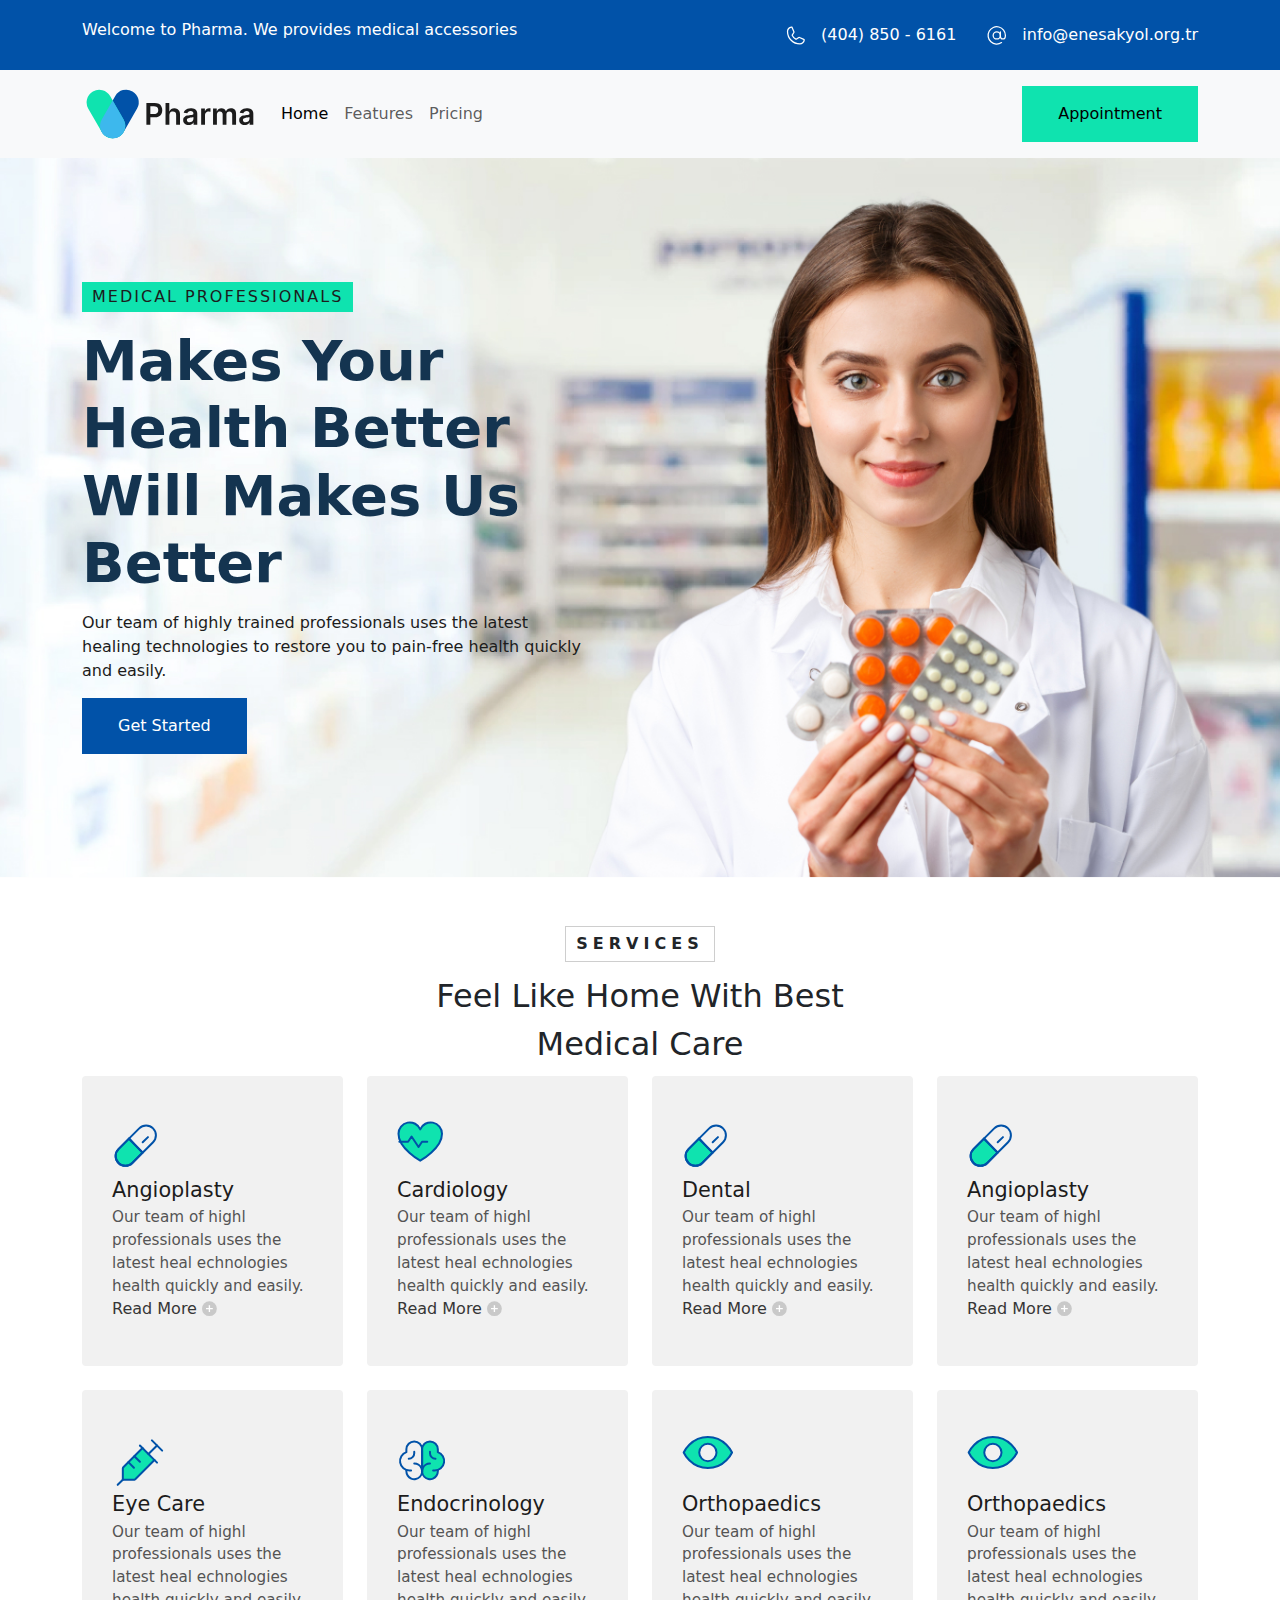
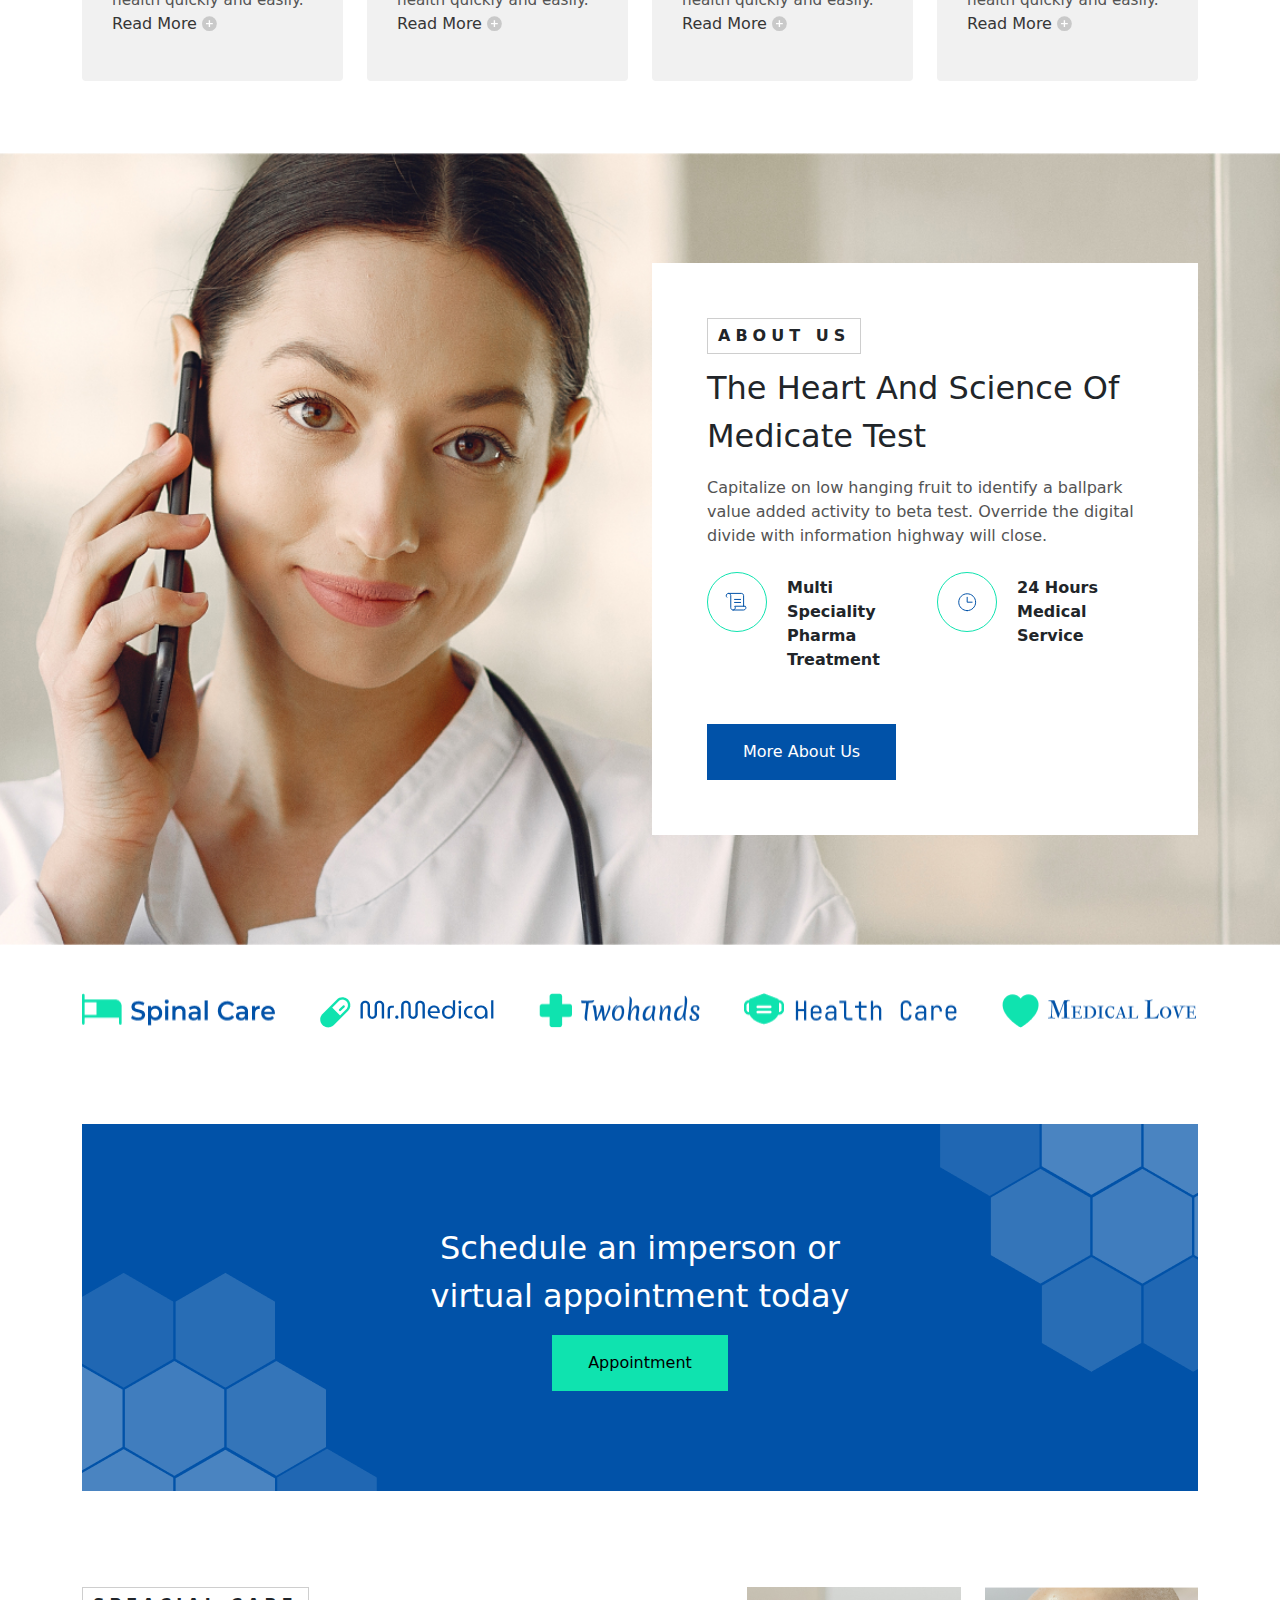
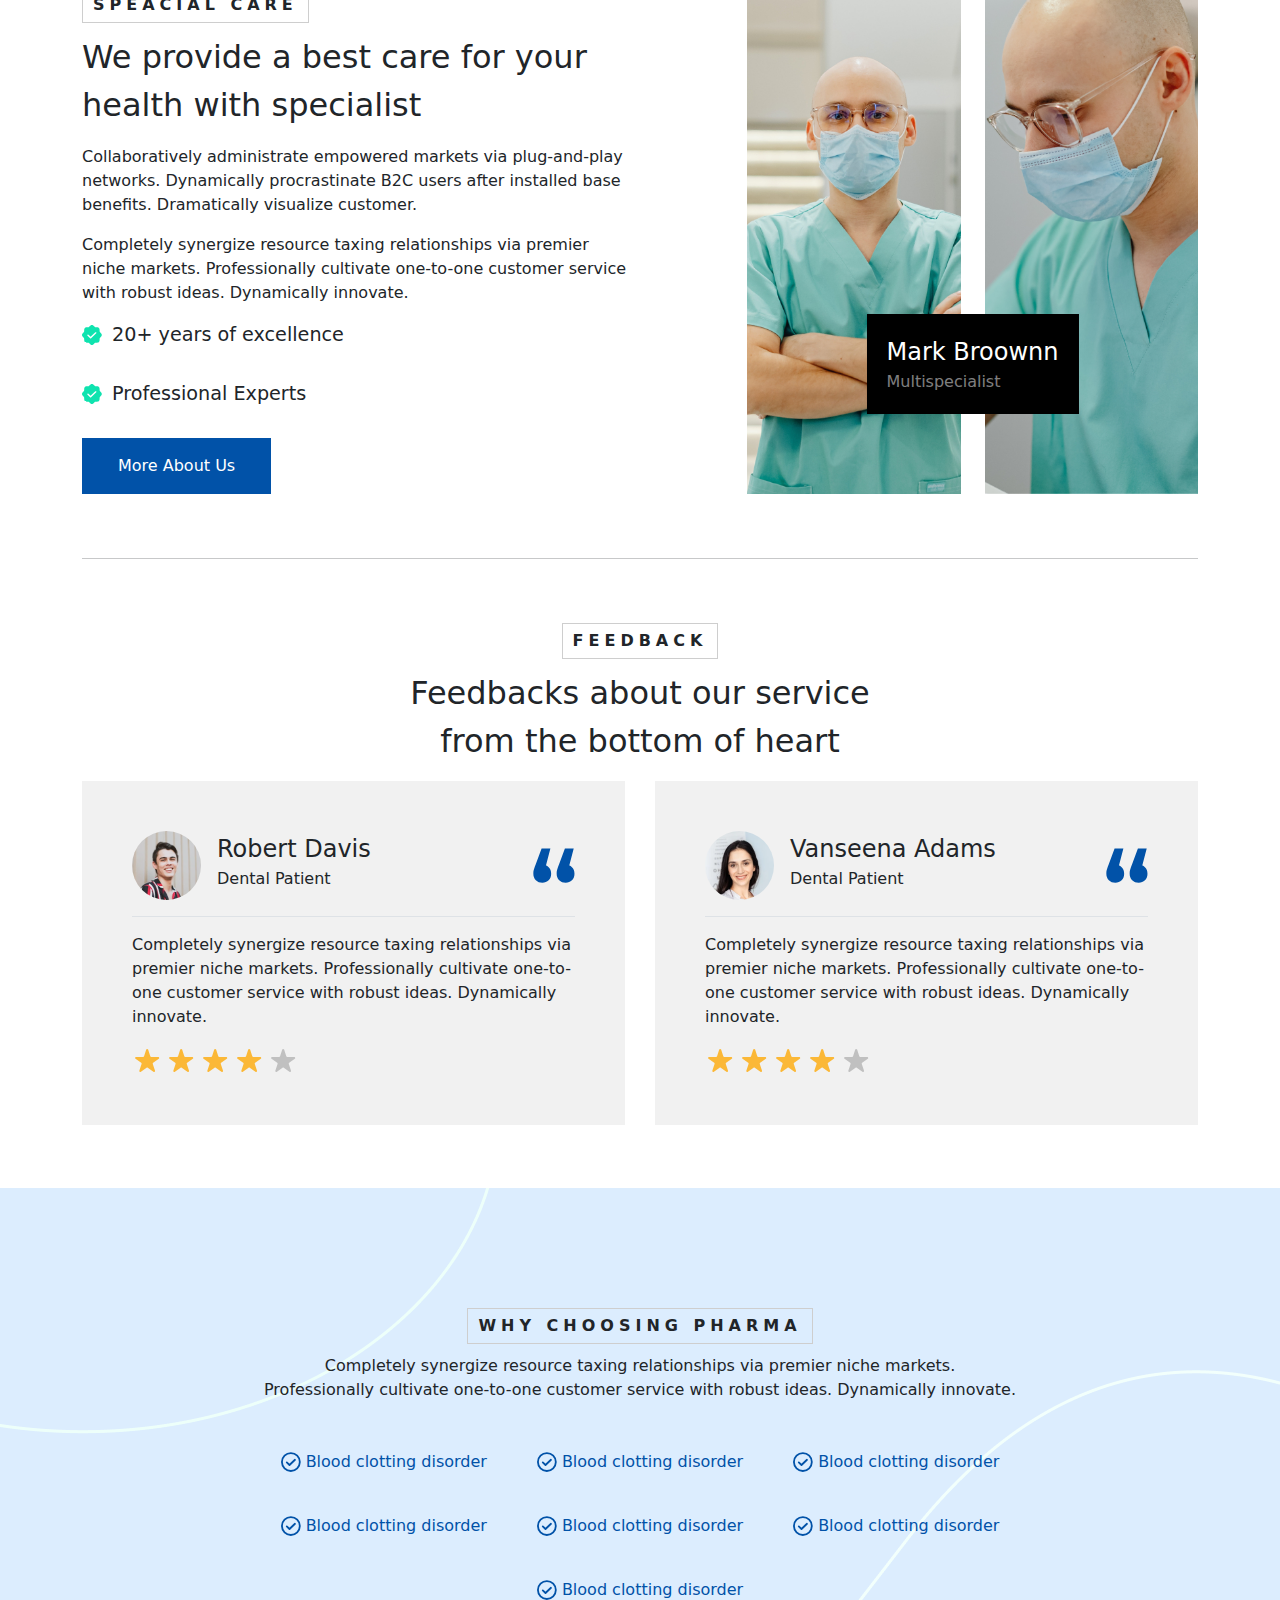
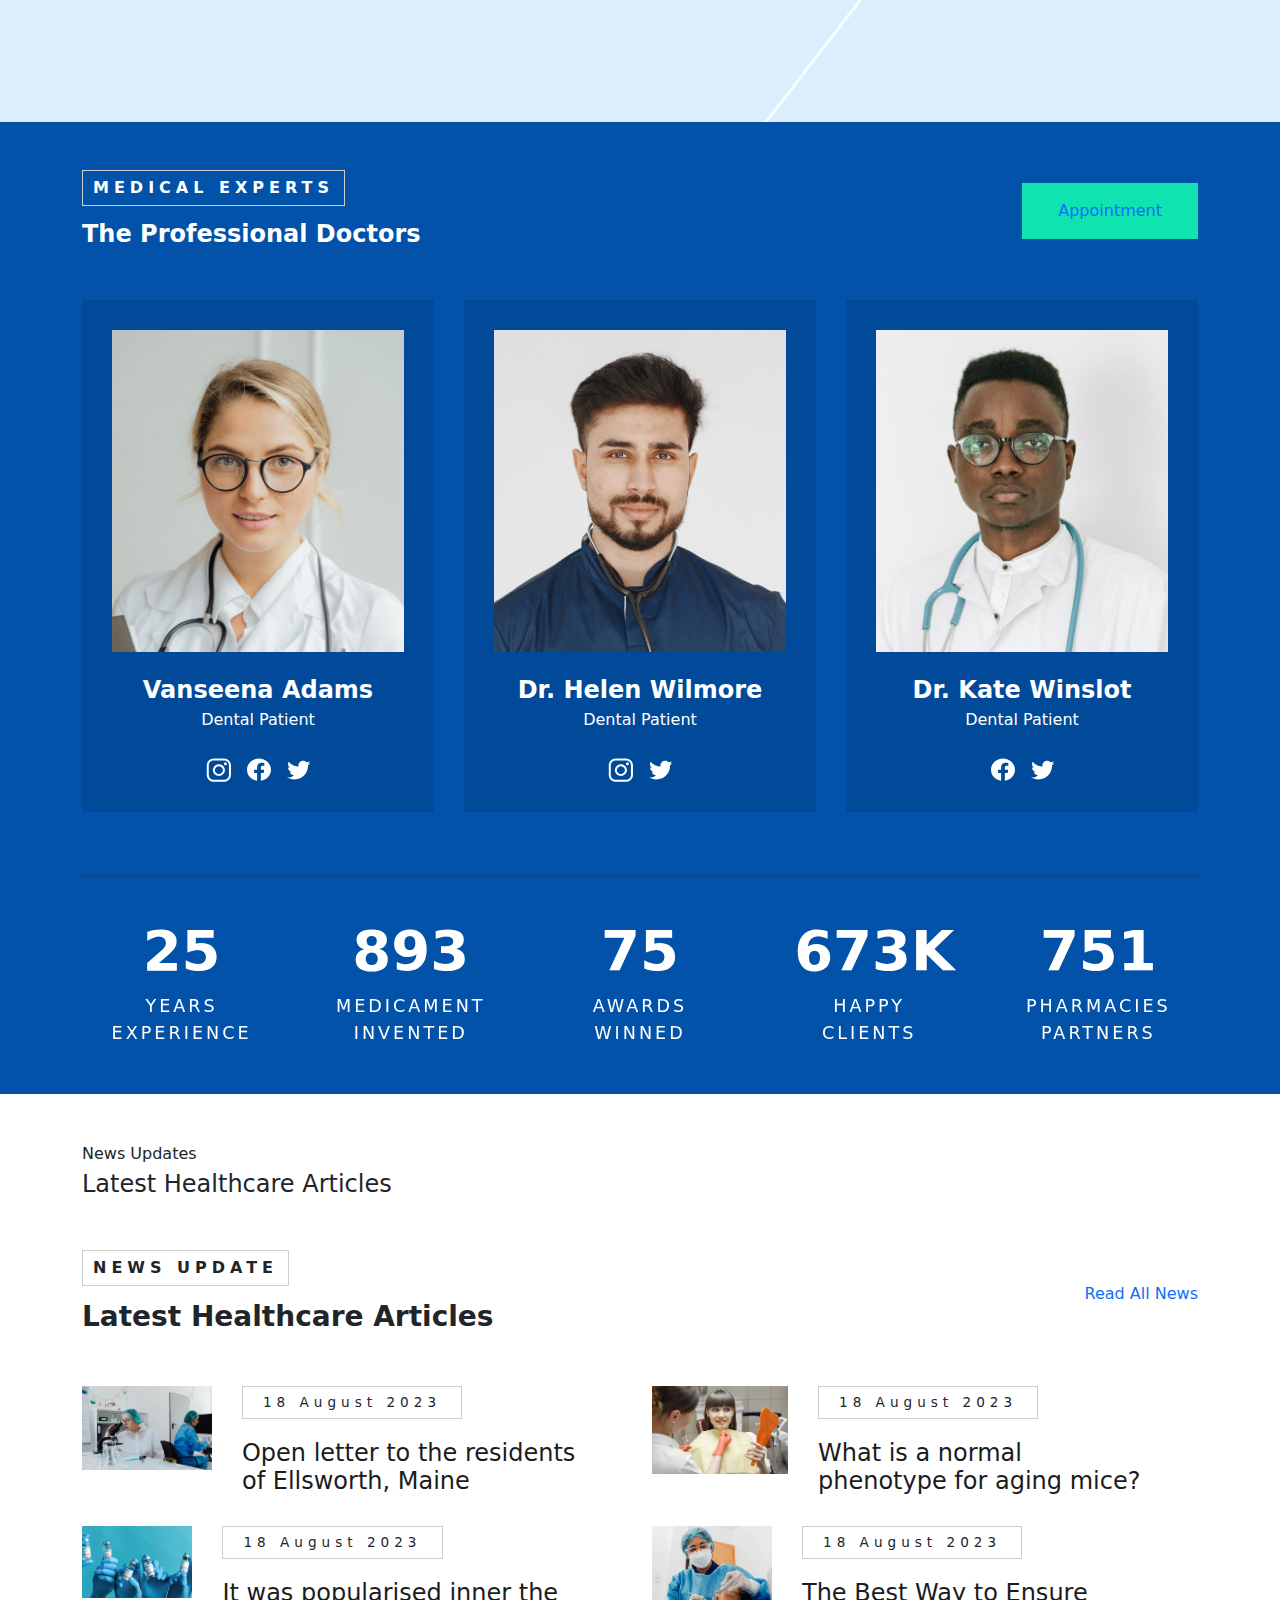
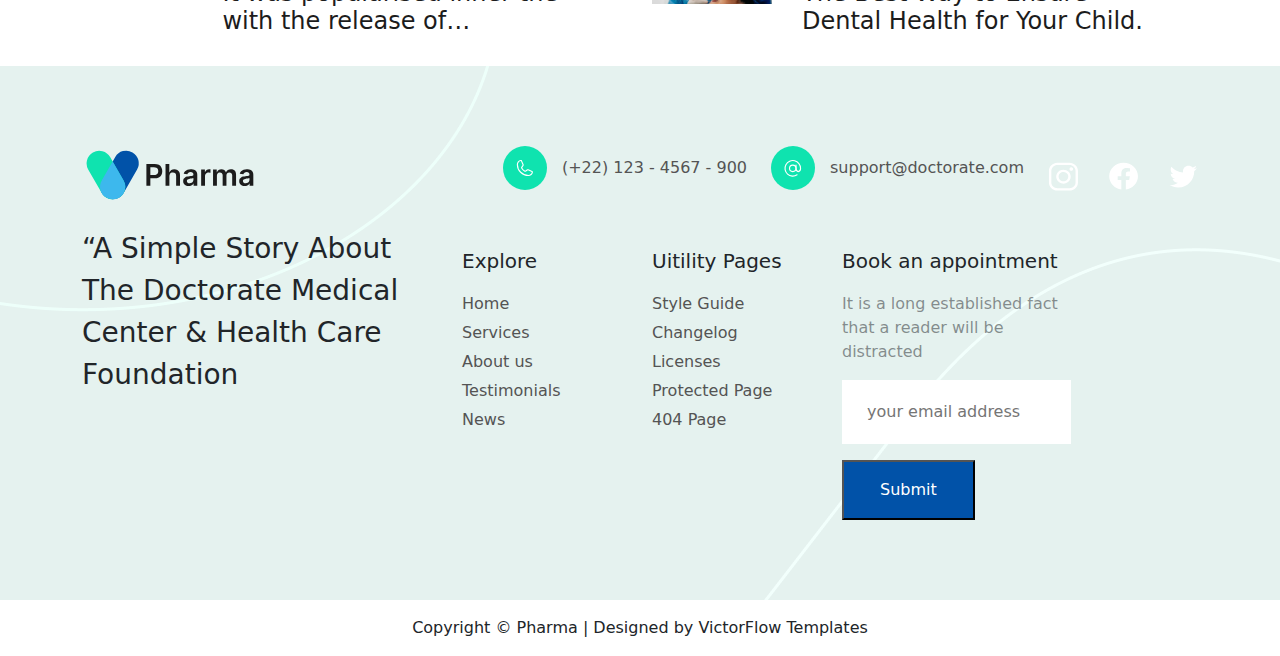
<file: index.html>
<!DOCTYPE html>
<html lang="en">

<head>
    <meta charset="UTF-8">
    <meta name="viewport" content="width=device-width, initial-scale=1.0"> <!--Bunların amacı gireceğimiz device'a göre bize ekranı gösteriyor-->
    <title>Document</title>
    <link href="https://cdn.jsdelivr.net/npm/bootstrap@5.3.3/dist/css/bootstrap.min.css" rel="stylesheet" integrity="sha384-QWTKZyjpPEjISv5WaRU9OFeRpok6YctnYmDr5pNlyT2bRjXh0JMhjY6hW+ALEwIH" crossorigin="anonymous">
    <link rel="stylesheet" href="https://cdn.jsdelivr.net/npm/swiper@11/swiper-bundle.min.css" />

    <script src="https://cdn.jsdelivr.net/npm/swiper@11/swiper-bundle.min.js"></script>
    <link rel="stylesheet" href="assets/css/style.css">
</head>

<body>
    <header>
        <div class="top-bar">
            <div class="container">
                <div class="row">
                    <div class="col-6">
                        <span>Welcome to Pharma. We provides medical accessories</span>
                    </div>
                    <div class="col-6">
                        <div class="d-flex justify-content-end">
                            <a href="tel:+4048507080" class="d-flex gap-2 align-items-center me-4">
                                <i class="icon icon-phone"></i>
                                <span>(404) 850 - 6161</span>
                            </a>
                            <a href="mailto:info@hasanunal.org" class="d-flex gap-2 align-items-center">
                                <i class="icon icon-mail"></i>
                                <span>info@enesakyol.org.tr</span>
                            </a>
                        </div>
                    </div>
                </div>
            </div>
        </div>

        <nav class="navbar navbar-expand-lg bg-body-tertiary">
            <div class="container">
                <a class="navbar-brand" href="#">
                    <img src="assets/img/logo.svg" alt="logo">
                </a>
                <button class="navbar-toggler" type="button" data-bs-toggle="collapse" data-bs-target="#navbarText" aria-controls="navbarText" aria-expanded="false" aria-label="Toggle navigation">
                    <span class="navbar-toggler-icon"></span>
                </button>
                <div class="collapse navbar-collapse" id="navbarText">
                    <ul class="navbar-nav me-auto mb-2 mb-lg-0">
                        <li class="nav-item">
                            <a class="nav-link active" aria-current="page" href="#">Home</a>
                        </li>
                        <li class="nav-item">
                            <a class="nav-link" href="#">Features</a>
                        </li>
                        <li class="nav-item">
                            <a class="nav-link" href="#">Pricing</a>
                        </li>
                    </ul>
                    <span class="navbar-text">
                        <a href="#" class="btn-main-green">Appointment</a>
                    </span>
                </div>
            </div>
        </nav>
    </header>

    <section class="slider-main-wrapper">
        <div class="swiper slider--main">
            <div class="swiper-wrapper">
                <div class="swiper-slide">
                    <div class="slider-main">
                        <div class="container position-relative">
                            <div class="slider-main-content">
                                <div class="slider-main-content-top-info">
                                    MEDICAL PROFESSIONALS
                                </div>
                                <div class="slider-main-content-title">
                                    Makes Your Health Better Will Makes Us Better
                                </div>
                                <div class="slider-main-content-desc">
                                    Our team of highly trained professionals uses the latest healing technologies to restore you to pain-free health quickly and easily.
                                </div>
                                <a href="#" class="btn-main-blue">Get Started</a>
                            </div>
                        </div>
                        <img src="assets/img/slider/slider-1.jpg" class="slider-main-img" alt="slider 1">
                    </div>
                </div>
                <div class="swiper-slide">
                    <div class="slider-main">
                        <div class="container position-relative">
                            <div class="slider-main-content">
                                <div class="slider-main-content-top-info">
                                    MEDICAL PROFESSIONALS
                                </div>
                                <div class="slider-main-content-title">
                                    Makes Your Health Better Will Makes Us Better
                                </div>
                                <div class="slider-main-content-desc">
                                    Our team of highly trained professionals uses the latest healing technologies to restore you to pain-free health quickly and easily.
                                </div>
                                <a href="#" class="btn-main-blue">Get Started</a>
                            </div>
                        </div>
                        <img src="assets/img/slider/slider-1.jpg" class="slider-main-img" alt="slider 1">
                    </div>
                </div>
            </div>
        </div>
        <script>
            const sliderMain = new Swiper(".slider--main", {
                slidesPerView: 1,
                spaceBetween: 0,
            });
        </script>
    </section>

    <section class="services">
        <div class="container">
            <div class="text-center mt-5 mb-2">
                <span class="section-service-title">Services</span>
                <div class="fs-2 fw-medium">Feel Like Home With Best<br>Medical Care</div>
            </div>
            <div class="row mb-5">
                <div class="col-3 mb-4">
                    <div class="service-card">
                        <div class="service-card-showcase">
                            <img src="assets/img/service/service-1.jpg" class="d-block w-100" alt="">
                        </div>
                        <div class="service-card-content">
                            <div class="service-card-img">
                                <img src="assets/img/service/icon/service-1.svg" alt="service">
                            </div>
                            <div class="service-card-title">
                                Angioplasty
                            </div>
                            <div class="service-card-desc">
                                Our team of highl professionals uses the latest heal echnologies health quickly and easily.
                            </div>
                            <a href="#" class="service-card-link">
                                Read More
                            </a>
                        </div>
                    </div>
                </div>
                <div class="col-3 mb-4">
                    <div class="service-card">
                        <div class="service-card-showcase">
                            <img src="assets/img/service/service-1.jpg" class="d-block w-100" alt="">
                        </div>
                        <div class="service-card-content">
                            <div class="service-card-img">
                                <img src="assets/img/service/icon/service-2.svg" alt="service">
                            </div>
                            <div class="service-card-title">
                                Cardiology
                            </div>
                            <div class="service-card-desc">
                                Our team of highl professionals uses the latest heal echnologies health quickly and easily.
                            </div>
                            <a href="#" class="service-card-link">
                                Read More
                            </a>
                        </div>
                    </div>
                </div>
                <div class="col-3 mb-4">
                    <div class="service-card">
                        <div class="service-card-showcase">
                            <img src="assets/img/service/service-1.jpg" class="d-block w-100" alt="">
                        </div>
                        <div class="service-card-content">
                            <div class="service-card-img">
                                <img src="assets/img/service/icon/service-1.svg" alt="service">
                            </div>
                            <div class="service-card-title">
                                Dental
                            </div>
                            <div class="service-card-desc">
                                Our team of highl professionals uses the latest heal echnologies health quickly and easily.
                            </div>
                            <a href="#" class="service-card-link">
                                Read More
                            </a>
                        </div>
                    </div>
                </div>
                <div class="col-3 mb-4">
                    <div class="service-card">
                        <div class="service-card-showcase">
                            <img src="assets/img/service/service-1.jpg" class="d-block w-100" alt="">
                        </div>
                        <div class="service-card-content">
                            <div class="service-card-img">
                                <img src="assets/img/service/icon/service-1.svg" alt="service">
                            </div>
                            <div class="service-card-title">
                                Angioplasty
                            </div>
                            <div class="service-card-desc">
                                Our team of highl professionals uses the latest heal echnologies health quickly and easily.
                            </div>
                            <a href="#" class="service-card-link">
                                Read More
                            </a>
                        </div>
                    </div>
                </div>
                <div class="col-3 mb-4">
                    <div class="service-card">
                        <div class="service-card-showcase">
                            <img src="assets/img/service/service-1.jpg" class="d-block w-100" alt="">
                        </div>
                        <div class="service-card-content">
                            <div class="service-card-img">
                                <img src="assets/img/service/icon/service-4.svg" alt="service">
                            </div>
                            <div class="service-card-title">
                                Eye Care
                            </div>
                            <div class="service-card-desc">
                                Our team of highl professionals uses the latest heal echnologies health quickly and easily.
                            </div>
                            <a href="#" class="service-card-link">
                                Read More
                            </a>
                        </div>
                    </div>
                </div>
                <div class="col-3 mb-4">
                    <div class="service-card">
                        <div class="service-card-showcase">
                            <img src="assets/img/service/service-1.jpg" class="d-block w-100" alt="">
                        </div>
                        <div class="service-card-content">
                            <div class="service-card-img">
                                <img src="assets/img/service/icon/service-5.svg" alt="service">
                            </div>
                            <div class="service-card-title">
                                Endocrinology
                            </div>
                            <div class="service-card-desc">
                                Our team of highl professionals uses the latest heal echnologies health quickly and easily.
                            </div>
                            <a href="#" class="service-card-link">
                                Read More
                            </a>
                        </div>
                    </div>
                </div>
                <div class="col-3 mb-4">
                    <div class="service-card">
                        <div class="service-card-showcase">
                            <img src="assets/img/service/service-1.jpg" class="d-block w-100" alt="">
                        </div>
                        <div class="service-card-content">
                            <div class="service-card-img">
                                <img src="assets/img/service/icon/service-6.svg" alt="service">
                            </div>
                            <div class="service-card-title">
                                Orthopaedics
                            </div>
                            <div class="service-card-desc">
                                Our team of highl professionals uses the latest heal echnologies health quickly and easily.
                            </div>
                            <a href="#" class="service-card-link">
                                Read More
                            </a>
                        </div>
                    </div>
                </div>
                <div class="col-3 mb-4">
                    <div class="service-card">
                        <div class="service-card-showcase">
                            <img src="assets/img/service/service-1.jpg" class="d-block w-100" alt="">
                        </div>
                        <div class="service-card-content">
                            <div class="service-card-img">
                                <img src="assets/img/service/icon/service-6.svg" alt="service">
                            </div>
                            <div class="service-card-title">
                                Orthopaedics
                            </div>
                            <div class="service-card-desc">
                                Our team of highl professionals uses the latest heal echnologies health quickly and easily.
                            </div>
                            <a href="#" class="service-card-link">
                                Read More
                            </a>
                        </div>
                    </div>
                </div>
            </div>
        </div>
    </section>

    <section class="call-center mb-5">
        <div class="container">
            <div class="row">
                <div class="col-6 ms-auto">
                    <div class="call-center-card">
                        <span class="section-service-title">About Us</span>
                        <div class="fs-2 fw-normal mb-3">The Heart And Science Of<br />Medicate Test</div>
                        <p class="m-0" style="color: #545454;">
                            Capitalize on low hanging fruit to identify a ballpark value
                            added activity to beta test. Override the digital divide with information highway will close.
                        </p>
                        <div class="row mt-4 mb-5">
                            <div class="col-6">
                                <div class="d-flex gap-3">
                                    <div class="call-center-card-icon">
                                        <i class="card-icon-1"></i>
                                    </div>
                                    <span class="fw-semibold fs-6 p-1">Multi Speciality Pharma Treatment</span>
                                </div>
                            </div>
                            <div class="col-6">
                                <div class="d-flex gap-3">
                                    <div class="call-center-card-icon">
                                        <i class="card-icon-2"></i>
                                    </div>
                                    <span class="fw-semibold fs-6 p-1">24 Hours Medical Service</span>
                                </div>
                            </div>
                        </div>
                        <a href="#" class="btn-main-blue">More About Us</a>
                    </div>
                </div>
            </div>
        </div>
    </section>

    <section class="brand mb-5">
        <div class="container">
            <div class="d-flex gap-4 justify-content-between">
                <img src="assets/img/brand/1.png" alt="brand">
                <img src="assets/img/brand/2.png" alt="brand">
                <img src="assets/img/brand/3.png" alt="brand">
                <img src="assets/img/brand/4.png" alt="brand">
                <img src="assets/img/brand/5.png" alt="brand">
            </div>
        </div>
    </section>

    <section>
        <div class="container py-5">
            <div class="meeting-wrapper">
                <div class="fs-2 fw-medium meeting-wrapper-content">
                    Schedule an imperson or virtual appointment today
                </div>
                <a href="#" class="btn-main-green text-black">Appointment</a>
            </div>

        </div>
    </section>

    <section>
        <div class="container py-5">
            <div class="row">
                <div class="col-6">
                    <div class="special-care-wrapper">
                        <span class="section-service-title">SPEACIAL CARE</span>
                        <div class="fs-2 fw-medium mb-3">We provide a best care for your health with specialist</div>
                        <p>
                            Collaboratively administrate empowered markets via plug-and-play networks. Dynamically procrastinate B2C users after installed base benefits. Dramatically visualize customer.
                        </p>
                        <p class="mb-3">
                            Completely synergize resource taxing relationships via premier niche markets. Professionally cultivate one-to-one customer service with robust ideas. Dynamically innovate.
                        </p>
                        <ul class="special-care-list">
                            <li>
                                <span>20+ years of excellence</span>
                            </li>
                            <li>
                                <span>Professional Experts</span>
                            </li>
                        </ul>
                        <a href="#" class="btn-main-blue">More About Us</a>
                    </div>
                </div>
                <div class="col-5 ms-auto">
                    <div class="special-care-images">
                        <div class="special-care-images-content">
                            <span class="d-block fs-4 text-white">Mark Broownn</span>
                            <span class="d-block fs-6 text-white-50">Multispecialist</span>
                        </div>
                        <div class="row">
                            <div class="col-6">
                                <img src="assets/img/special-care/special-care-1.jpg" class="w-100 h-100 object-fit-cover" alt="special care">
                            </div>
                            <div class="col-6">
                                <img src="assets/img/special-care/special-care-2.jpg" class="w-100 h-100 object-fit-cover" alt="special care">
                            </div>
                        </div>
                    </div>
                </div>
            </div>
        </div>
    </section>

    <div class="container">
        <hr>
    </div>

    <section>
        <div class="container py-5">
            <div class="text-center">
                <span class="section-service-title">FEEDBACK</span>
                <div class="fs-2 fw-medium mb-3">
                    Feedbacks about our service<br>from the bottom of heart
                </div>
            </div>
            <div class="feedback-card-wrapper">
                <div class="swiper slider--feedback-card">
                    <div class="swiper-wrapper">
                        <div class="swiper-slide">
                            <div class="feedback-card">
                                <div class="d-flex justify-content-between pb-3 mb-3 border-bottom">
                                    <div class="d-flex gap-3">
                                        <img src="assets/img/user/user-1.png" class="rounded-circle" alt="user name">
                                        <div>
                                            <span class="d-block fs-4">Robert Davis</span>
                                            <span class="d-block fs-6">Dental Patient</span>
                                        </div>
                                    </div>
                                    <img src="assets/img/icon/quotes.svg" alt="">
                                </div>
                                <p>
                                    Completely synergize resource taxing relationships via premier niche markets. Professionally cultivate one-to-one customer service with robust ideas. Dynamically innovate.
                                </p>
                                <div class="d-flex gap-1">
                                    <i class="icon-star active"></i>
                                    <i class="icon-star active"></i>
                                    <i class="icon-star active"></i>
                                    <i class="icon-star active"></i>
                                    <i class="icon-star"></i>
                                </div>
                            </div>
                        </div>
                        <div class="swiper-slide">
                            <div class="feedback-card">
                                <div class="d-flex justify-content-between pb-3 mb-3 border-bottom">
                                    <div class="d-flex gap-3">
                                        <img src="assets/img/user/user-2.png" class="rounded-circle object-fit-cover" width="69px" height="69px" alt="user name">
                                        <div>
                                            <span class="d-block fs-4">Vanseena Adams</span>
                                            <span class="d-block fs-6">Dental Patient</span>
                                        </div>
                                    </div>
                                    <img src="assets/img/icon/quotes.svg" alt="">
                                </div>
                                <p>
                                    Completely synergize resource taxing relationships via premier niche markets. Professionally cultivate one-to-one customer service with robust ideas. Dynamically innovate.
                                </p>
                                <div class="d-flex gap-1">
                                    <i class="icon-star active"></i>
                                    <i class="icon-star active"></i>
                                    <i class="icon-star active"></i>
                                    <i class="icon-star active"></i>
                                    <i class="icon-star"></i>
                                </div>
                            </div>
                        </div>
                        <div class="swiper-slide">
                            <div class="feedback-card">
                                <div class="d-flex justify-content-between pb-3 mb-3 border-bottom">
                                    <div class="d-flex gap-3">
                                        <img src="assets/img/user/user-1.png" class="rounded-circle" alt="user name">
                                        <div>
                                            <span class="d-block fs-4">Hasan ÜNAL</span>
                                            <span class="d-block fs-6">Dental Patient</span>
                                        </div>
                                    </div>
                                    <img src="assets/img/icon/quotes.svg" alt="">
                                </div>
                                <p>
                                    Completely synergize resource taxing relationships via premier niche markets. Professionally cultivate one-to-one customer service with robust ideas. Dynamically innovate.
                                </p>
                                <div class="d-flex gap-1">
                                    <i class="icon-star active"></i>
                                    <i class="icon-star active"></i>
                                    <i class="icon-star active"></i>
                                    <i class="icon-star active"></i>
                                    <i class="icon-star"></i>
                                </div>
                            </div>
                        </div>
                    </div>
                </div>
            </div>
        </div>
        <script>
            const sliderFeedbackCard = new Swiper(".slider--feedback-card", {
                slidesPerView: 2,
                spaceBetween: 30,
            });
        </script>
    </section>

    <section>
        <div class="why-choose-us">
            <div class="container">
                <div class="text-center mb-5">
                    <span class="section-service-title">WHY CHOOSING PHARMA</span>
                    <p class="text-gray">
                        Completely synergize resource taxing relationships via premier niche markets.<br />
                        Professionally cultivate one-to-one customer service with robust ideas. Dynamically innovate.
                    </p>
                </div>
                <div class="why-choose-us-url">
                    <a href="#">Blood clotting disorder</a>
                    <a href="#">Blood clotting disorder</a>
                    <a href="#">Blood clotting disorder</a>
                    <a href="#">Blood clotting disorder</a>
                    <a href="#">Blood clotting disorder</a>
                    <a href="#">Blood clotting disorder</a>
                    <a href="#">Blood clotting disorder</a>
                </div>
            </div>
        </div>
    </section>

    <section>
        <div class="bg-main-blue py-5 mb-5">
            <div class="container">
                <div class="d-flex justify-content-between align-items-center mb-5">
                    <div>
                        <span class="section-service-title text-white fs-6">MEDICAL EXPERTS</span>
                        <div class="fs-4 fw-semibold text-white">The Professional Doctors</div>
                    </div>
                    <a href="#" class="btn-main-green">Appointment</a>
                </div>
                <div class="swiper slider--team">
                    <div class="swiper-wrapper">
                        <div class="swiper-slide">
                            <div class="team-card">
                                <div class="team-card-img">
                                    <img src="assets/img/team/member-1.png" alt="">
                                </div>
                                <div class="team-card-title">
                                    Vanseena Adams
                                </div>
                                <div class="team-card-desc">
                                    Dental Patient
                                </div>
                                <div class="team-card-social-media">
                                    <a href="#" class="icon-instagram"></a>
                                    <a href="#" class="icon-facebook"></a>
                                    <a href="#" class="icon-twitter"></a>
                                </div>
                            </div>
                        </div>
                        <div class="swiper-slide">
                            <div class="team-card">
                                <div class="team-card-img">
                                    <img src="assets/img/team/member-2.png" alt="">
                                </div>
                                <div class="team-card-title">
                                    Dr. Helen Wilmore
                                </div>
                                <div class="team-card-desc">
                                    Dental Patient
                                </div>
                                <div class="team-card-social-media">
                                    <a href="#" class="icon-instagram"></a>
                                    <a href="#" class="icon-twitter"></a>
                                </div>
                            </div>
                        </div>
                        <div class="swiper-slide">
                            <div class="team-card">
                                <div class="team-card-img">
                                    <img src="assets/img/team/member-3.png" alt="">
                                </div>
                                <div class="team-card-title">
                                    Dr. Kate Winslot
                                </div>
                                <div class="team-card-desc">
                                    Dental Patient
                                </div>
                                <div class="team-card-social-media">
                                    <a href="#" class="icon-facebook"></a>
                                    <a href="#" class="icon-twitter"></a>
                                </div>
                            </div>
                        </div>
                    </div>
                </div>
            </div>
            <div class="container pt-5 pb-3">
                <hr>
            </div>
            <div class="container">
                <div class="swiper slider--statistics">
                    <div class="swiper-wrapper">
                        <div class="swiper-slide">
                            <div class="statistics-card">
                                <div class="statistics-card-number">25</div>
                                <div class="statistics-card-desc">Years Experience</div>
                            </div>
                        </div>
                        <div class="swiper-slide">
                            <div class="statistics-card">
                                <div class="statistics-card-number">893</div>
                                <div class="statistics-card-desc">Medicament Invented</div>
                            </div>
                        </div>
                        <div class="swiper-slide">
                            <div class="statistics-card">
                                <div class="statistics-card-number">75</div>
                                <div class="statistics-card-desc">Awards Winned</div>
                            </div>
                        </div>
                        <div class="swiper-slide">
                            <div class="statistics-card">
                                <div class="statistics-card-number">673K</div>
                                <div class="statistics-card-desc">Happy Clients</div>
                            </div>
                        </div>
                        <div class="swiper-slide">
                            <div class="statistics-card">
                                <div class="statistics-card-number">751</div>
                                <div class="statistics-card-desc">Pharmacies Partners</div>
                            </div>
                        </div>
                    </div>
                </div>
            </div>
        </div>
        <script>
            var sliderTeam = new Swiper(".slider--team", {
                slidesPerView: 3,
                spaceBetween: 30,
                pagination: {
                    el: ".swiper-pagination",
                    clickable: true,
                },
            });
            var sliderStatistics = new Swiper(".slider--statistics", {
                slidesPerView: 5,
                spaceBetween: 30,
            });
        </script>
    </section>
    <section>
        <div class="container mb-5 update-card">
            <div class="update-card-title">
                <span class="update-card-title-head fs-6 mb-2">News Updates</span>
                <div class="update-card-title-info fs-4 fw-medium ">
                    Latest Healthcare Articles
                </div>
            </div>
        </div>
    </section>

    <section>
        <div class="container">
            <div class="d-flex justify-content-between align-items-center mb-5">
                <div>
                    <span class="section-service-title fs-6">News Update</span>
                    <div class="fs-3 fw-semibold">Latest Healthcare Articles</div>
                </div>
                <a href="#" class="btn-main-blue-outline">Read All News</a>
            </div>
            <div class="row">
                <div class="col-6">
                    <div class="featured-blog-card">
                        <div class="featured-blog-card-img">
                            <img src="assets/img/blog/blog-1.jpg" alt="blog">
                        </div>
                        <div class="featured-blog-card-info">
                            <time datetime="2017-04-29T19:00" class="featured-blog-card-info-time">18 August 2023</time>
                            <div class="featured-blog-card-info-title">
                                Open letter to the residents of Ellsworth, Maine
                            </div>
                        </div>
                    </div>
                </div>
                <div class="col-6">
                    <div class="featured-blog-card">
                        <div class="featured-blog-card-img">
                            <img src="assets/img/blog/blog-2.jpg" alt="blog">
                        </div>
                        <div class="featured-blog-card-info">
                            <time datetime="2017-04-29T19:00" class="featured-blog-card-info-time">18 August 2023</time>
                            <div class="featured-blog-card-info-title">
                                What is a normal phenotype for aging mice?
                            </div>
                        </div>
                    </div>
                </div>
                <div class="col-6">
                    <div class="featured-blog-card">
                        <div class="featured-blog-card-img">
                            <img src="assets/img/blog/blog-3.jpg" alt="blog">
                        </div>
                        <div class="featured-blog-card-info">
                            <time datetime="2017-04-29T19:00" class="featured-blog-card-info-time">18 August 2023</time>
                            <div class="featured-blog-card-info-title">
                                It was popularised inner the with the release of containing.
                            </div>
                        </div>
                    </div>
                </div>
                <div class="col-6">
                    <div class="featured-blog-card">
                        <div class="featured-blog-card-img">
                            <img src="assets/img/blog/blog-4.jpg" alt="blog">
                        </div>
                        <div class="featured-blog-card-info">
                            <time datetime="2017-04-29T19:00" class="featured-blog-card-info-time">18 August 2023</time>
                            <div class="featured-blog-card-info-title">
                                The Best Way to Ensure Dental Health for Your Child.
                            </div>
                        </div>
                    </div>
                </div>
            </div>
        </div>
    </section>

    <footer>
        <div class="container">
            <div class="row">
                <div class="col-12 col-lg-3 col-xl-4">
                    <img src="assets/img/logo.svg" alt="logo">
                    <div class="fs-3 fw-medium mt-4 lh-md">
                        “A Simple Story About
                        The Doctorate Medical Center & Health Care Foundation
                    </div>
                </div>
                <div class="col-12 col-lg-9 col-xl-8">
                    <div class="row mb-5">
                        <div class="col-12 col-lg-auto ms-auto mb-2">
                            <a href="#" class="footer-link-phone">
                                <i class="icon-phone"></i>
                                <span>(+22) 123 - 4567 - 900</span>
                            </a>
                        </div>
                        <div class="col-12 col-lg-auto mb-2">
                            <a href="#" class="footer-link-mail">
                                <i class="icon-mail"></i>
                                <span>support@doctorate.com</span>
                            </a>
                        </div>
                        <div class="col-12 col-md-auto mt-2">
                            <div class="footer-link-social">
                                <a href="#">
                                    <i class="icon-instagram"></i>
                                </a>
                                <a href="#">
                                    <i class="icon-facebook"></i>
                                </a>
                                <a href="#">
                                    <i class="icon-twitter"></i>
                                </a>
                            </div>
                        </div>
                    </div>
                    <div class="row">
                        <div class="col col-md-3">
                            <div class="footer-sitemap">
                                <div class="fs-5 fw-medium mb-3">
                                    Explore
                                </div>
                                <a href="#">Home</a>  
                                <a href="#">Services</a>
                                <a href="#">About us</a>
                                <a href="#">Testimonials</a>
                                <a href="#">News</a>
                            </div>
                        </div>
                        <div class="col col-md-3">
                            <div class="footer-sitemap">
                                <div class="fs-5 fw-medium mb-3">
                                    Uitility Pages
                                </div>
                                <a href="#">Style Guide</a>
                                <a href="#">Changelog</a>
                                <a href="#">Licenses</a>
                                <a href="#">Protected Page</a>
                                <a href="#">404 Page</a>
                            </div>
                        </div>
                        <div class="col-12 col-md-4">
                            <div class="fs-5 fw-medium mb-3">
                                Book an appointment
                            </div>
                            <p class="mb-3 text-body-tertiary">
                                It is a long established fact that a reader will be distracted
                            </p>
                            <input type="email" name="" id="" class="input-newsletter mb-3" placeholder="your email address">
                            <button class="btn-main-blue">Submit</button>
                        </div>
                    </div>
                </div>
            </div>
        </div>
    </footer>
    <div class="bg-white text-center py-3">
        <span>Copyright © Pharma | Designed by VictorFlow Templates </span>
    </div>
    <script src="https://cdn.jsdelivr.net/npm/bootstrap@5.3.3/dist/js/bootstrap.bundle.min.js" integrity="sha384-YvpcrYf0tY3lHB60NNkmXc5s9fDVZLESaAA55NDzOxhy9GkcIdslK1eN7N6jIeHz" crossorigin="anonymous"></script>
</body>
</html>
</file>
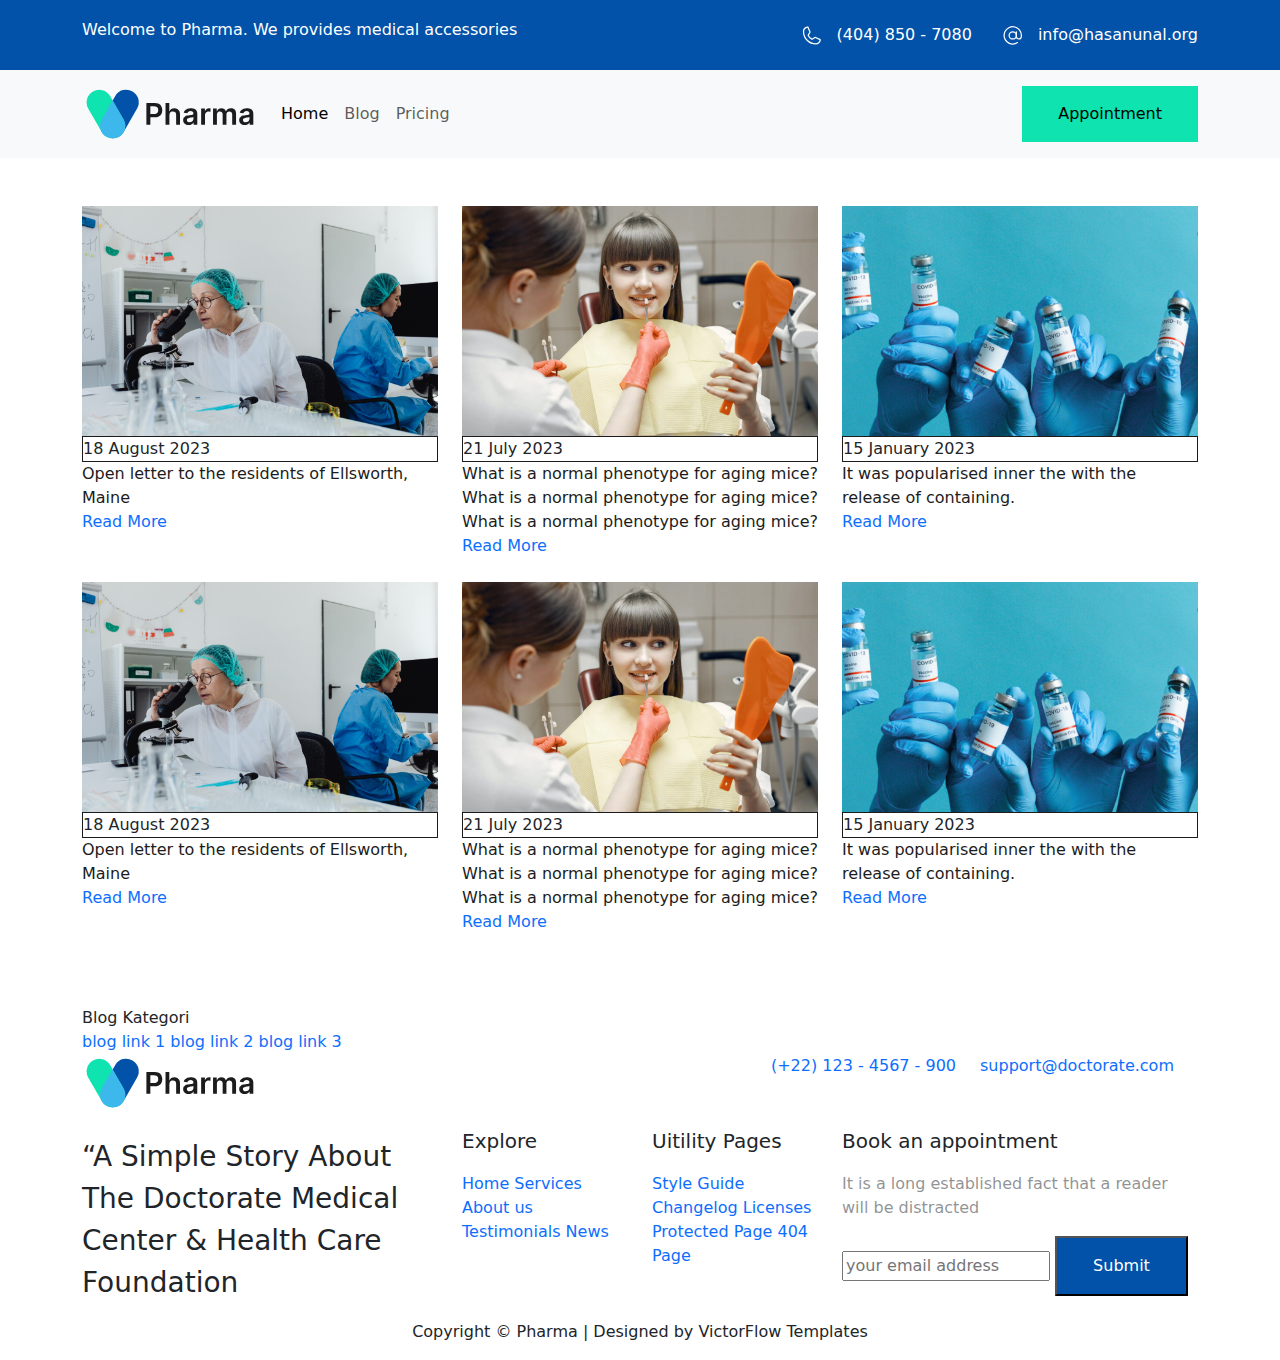
<file: blog.html>
<!DOCTYPE html>
<html lang="en">

<head>
    <meta charset="UTF-8">
    <meta name="viewport" content="width=device-width, initial-scale=1.0">
    <title>Document</title>
    <link href="https://cdn.jsdelivr.net/npm/bootstrap@5.3.3/dist/css/bootstrap.min.css" rel="stylesheet" integrity="sha384-QWTKZyjpPEjISv5WaRU9OFeRpok6YctnYmDr5pNlyT2bRjXh0JMhjY6hW+ALEwIH" crossorigin="anonymous">
    <link rel="stylesheet" href="https://cdn.jsdelivr.net/npm/swiper@11/swiper-bundle.min.css" />
    <link rel="stylesheet" href="assets/css/style.min.css">

</head>

<body>

    <header>
        <div class="top-bar">
            <div class="container">
                <div class="row">
                    <div class="col-12 col-lg-6">
                        <span>Welcome to Pharma. We provides medical accessories</span>
                    </div>
                    <div class="col-12 col-lg-6">
                        <div class="d-flex justify-content-end">
                            <a href="tel:+4048507080" class="d-flex gap-2 align-items-center me-4">
                                <i class="icon icon-phone"></i>
                                <span>(404) 850 - 7080</span>
                            </a>
                            <a href="mailto:info@hasanunal.org" class="d-flex gap-2 align-items-center">
                                <i class="icon icon-mail"></i>
                                <span>info@hasanunal.org</span>
                            </a>
                        </div>
                    </div>
                </div>
            </div>
        </div>

        <nav class="navbar navbar-expand-lg bg-body-tertiary">
            <div class="container">
                <a class="navbar-brand" href="#">
                    <img src="assets/img/logo.svg" alt="logo">
                </a>
                <button class="navbar-toggler" type="button" data-bs-toggle="collapse" data-bs-target="#navbarText" aria-controls="navbarText" aria-expanded="false" aria-label="Toggle navigation">
                    <span class="navbar-toggler-icon"></span>
                </button>
                <div class="collapse navbar-collapse" id="navbarText">
                    <ul class="navbar-nav me-auto mb-2 mb-lg-0">
                        <li class="nav-item">
                            <a class="nav-link active" aria-current="page" href="index.html">Home</a>
                        </li>
                        <li class="nav-item">
                            <a class="nav-link" href="blog.html">Blog</a>
                        </li>
                        <li class="nav-item">
                            <a class="nav-link" href="#">Pricing</a>
                        </li>
                    </ul>
                    <span class="navbar-text">
                        <a href="#" class="btn-main-green">Appointment</a>
                    </span>
                </div>
            </div>
        </nav>
    </header>

    <section>
        <div class="container py-5">
            <div class="row">
                <div class="col-4 mb-4">
                    <div class="blog-card">
                        <div class="blog-card-img">
                            <img src="assets/img/blog/blog-1.jpg" alt="blog">
                        </div>
                        <div class="blog-card-info">
                            <div class="blog-card-info-date">18 August 2023</div>
                            <div class="blog-card-info-title">Open letter to the residents of Ellsworth, Maine</div>
                            <a href="#" class="blog-card-info-link">Read More</a>
                        </div>
                    </div>
                </div>
                <div class="col-4 mb-4">
                    <div class="blog-card">
                        <div class="blog-card-img">
                            <img src="assets/img/blog/blog-2.jpg" alt="blog">
                        </div>
                        <div class="blog-card-info">
                            <div class="blog-card-info-date">21 July 2023</div>
                            <div class="blog-card-info-title">What is a normal phenotype for aging mice? What is a normal phenotype for aging mice? What is a normal phenotype for aging mice?</div>
                            <a href="#" class="blog-card-info-link">Read More</a>
                        </div>
                    </div>
                </div>
                <div class="col-4 mb-4">
                    <div class="blog-card">
                        <div class="blog-card-img">
                            <img src="assets/img/blog/blog-3.jpg" alt="blog">
                        </div>
                        <div class="blog-card-info">
                            <div class="blog-card-info-date">15 January 2023</div>
                            <div class="blog-card-info-title">It was popularised inner the with the release of containing.</div>
                            <a href="#" class="blog-card-info-link">Read More</a>
                        </div>
                    </div>
                </div>
                <div class="col-4 mb-4">
                    <div class="blog-card">
                        <div class="blog-card-img">
                            <img src="assets/img/blog/blog-1.jpg" alt="blog">
                        </div>
                        <div class="blog-card-info">
                            <div class="blog-card-info-date">18 August 2023</div>
                            <div class="blog-card-info-title">Open letter to the residents of Ellsworth, Maine</div>
                            <a href="#" class="blog-card-info-link">Read More</a>
                        </div>
                    </div>
                </div>
                <div class="col-4 mb-4">
                    <div class="blog-card">
                        <div class="blog-card-img">
                            <img src="assets/img/blog/blog-2.jpg" alt="blog">
                        </div>
                        <div class="blog-card-info">
                            <div class="blog-card-info-date">21 July 2023</div>
                            <div class="blog-card-info-title">What is a normal phenotype for aging mice? What is a normal phenotype for aging mice? What is a normal phenotype for aging mice?</div>
                            <a href="#" class="blog-card-info-link">Read More</a>
                        </div>
                    </div>
                </div>
                <div class="col-4 mb-4">
                    <div class="blog-card">
                        <div class="blog-card-img">
                            <img src="assets/img/blog/blog-3.jpg" alt="blog">
                        </div>
                        <div class="blog-card-info">
                            <div class="blog-card-info-date">15 January 2023</div>
                            <div class="blog-card-info-title">It was popularised inner the with the release of containing.</div>
                            <a href="#" class="blog-card-info-link">Read More</a>
                        </div>
                    </div>
                </div>
            </div>
        </div>
    </section>

    <section>
        <div class="container">
            <div class="blog-category-wrapper">
                <div class="blog-category">
                    <div class="blog-category-title">Blog Kategori</div>
                    <a href="#">blog link 1</a>
                    <a href="#">blog link 2</a>
                    <a href="#">blog link 3</a>
                </div>
            </div>
        </div>
    </section>

    <footer>
        <div class="container">
            <div class="row">
                <div class="col-12 col-lg-3 col-xl-4">
                    <img src="assets/img/logo.svg" alt="logo">
                    <div class="fs-3 fw-medium mt-4 lh-md">
                        “A Simple Story About
                        The Doctorate Medical Center & Health Care Foundation
                    </div>
                </div>
                <div class="col-12 col-lg-9 col-xl-8">
                    <div class="row mb-5">
                        <div class="col-12 col-lg-auto ms-auto">
                            <a href="#" class="footer-link-phone">
                                <i class="icon-phone"></i>
                                <span>(+22) 123 - 4567 - 900</span>
                            </a>
                        </div>
                        <div class="col-12 col-lg-auto">
                            <a href="#" class="footer-link-mail">
                                <i class="icon-mail"></i>
                                <span>support@doctorate.com</span>
                            </a>
                        </div>
                        <div class="col-12 col-lg-auto">
                            <div class="footer-link-social">
                                <a href="#">
                                    <i class="icon-instagram"></i>
                                </a>
                                <a href="#">
                                    <i class="icon-facebook"></i>
                                </a>
                                <a href="#">
                                    <i class="icon-twitter"></i>
                                </a>
                            </div>
                        </div>
                    </div>
                    <div class="row">
                        <div class="col-6 col-md-3 mb-3">
                            <div class="footer-sitemap">
                                <div class="fs-5 fw-medium mb-3">
                                    Explore
                                </div>
                                <a href="#">Home</a>
                                <a href="#">Services</a>
                                <a href="#">About us</a>
                                <a href="#">Testimonials</a>
                                <a href="#">News</a>
                            </div>
                        </div>
                        <div class="col-6 col-md-3 mb-3">
                            <div class="footer-sitemap">
                                <div class="fs-5 fw-medium mb-3">
                                    Uitility Pages
                                </div>
                                <a href="#">Style Guide</a>
                                <a href="#">Changelog</a>
                                <a href="#">Licenses</a>
                                <a href="#">Protected Page</a>
                                <a href="#">404 Page</a>
                            </div>
                        </div>
                        <div class="col-12 col-md-6">
                            <div class="fs-5 fw-medium mb-3">
                                Book an appointment
                            </div>
                            <p class="mb-3 text-body-tertiary">
                                It is a long established fact that a reader will be distracted
                            </p>
                            <input type="email" name="" id="" class="input-newsletter mb-3" placeholder="your email address">
                            <button class="btn-main-blue">Submit</button>
                        </div>
                    </div>
                </div>
            </div>
        </div>
    </footer>
    <div class="bg-white text-center py-3">
        <span>Copyright © Pharma | Designed by VictorFlow Templates </span>
    </div>

    <script src="https://cdn.jsdelivr.net/npm/bootstrap@5.3.3/dist/js/bootstrap.bundle.min.js" integrity="sha384-YvpcrYf0tY3lHB60NNkmXc5s9fDVZLESaAA55NDzOxhy9GkcIdslK1eN7N6jIeHz" crossorigin="anonymous"></script>
    <script src="https://cdn.jsdelivr.net/npm/swiper@11/swiper-bundle.min.js"></script>

</body>

</html>
</file>
<file: assets/css/style.css>
@charset "UTF-8";
:root {
  --main-blue: #0152a8;
  --main-green: #0fe3af;
}

a {
  text-decoration: none;
}

.top-bar {
  background-color: var(--main-blue);
  color: #ffffff;
  padding-top: 18px;
  padding-bottom: 18px;
}

.top-bar a {
  color: #ffffff;
}

.top-bar .icon {
  display: inline-block;
  background-color: var(--main-blue);
  background-size: 20px;
  background-repeat: no-repeat;
  background-position: center;
  width: 34px;
  height: 34px;
  border-radius: 50%;
}

.top-bar .icon.icon-phone {
  background-image: url("../img/icon/phone.svg");
}

.top-bar .icon.icon-mail {
  background-image: url("../img/icon/mail.svg");
}

.btn-main-green {
  display: inline-block;
  background-color: var(--main-green);
  padding: 16px 36px;
  text-decoration: none;
}

.btn-main-blue {
  display: inline-block;
  background-color: var(--main-blue);
  padding: 16px 36px;
  text-decoration: none;
  color: #ffffff;
}

.service-card {
  position: relative;
  background-color: #f1f1f1;
  display: flex;
  flex-direction: column;
  gap: 6px;
  overflow: hidden;
  border-radius: 4px;
}

.service-card-content {
  padding: 45px 30px;
}

.service-card-showcase {
  position: absolute;
  left: 0;
  right: 0;
  top: 0;
  bottom: 0;
  visibility: hidden;
  opacity: 0;
  transition: all 200ms;
}

.service-card:hover .service-card-showcase {
  visibility: visible;
  opacity: 1;
}

.service-card-img {
  width: 54px;
  height: 54px;
}

.service-card-title {
  font-size: 1.3rem;
  font-weight: 500;
  color: #1c1c1c;
}

.service-card-desc {
  color: #545454;
  font-size: 0.95rem;
}

.service-card-link {
  display: flex;
  align-items: center;
  color: #363636;
}

.service-card-link::after {
  content: "";
  display: inline-block;
  background-image: url("../img/icon/plus.svg");
  background-size: contain;
  background-repeat: no-repeat;
  background-position: center;
  width: 16px;
  height: 16px;
  margin-left: 5px;
}

.section-service-title {
  display: inline-block;
  text-transform: uppercase;
  letter-spacing: 5px;
  border: 0.5px solid #cecece;
  padding: 5px 10px;
  transition: all 300ms;
  margin-bottom: 10px;
  font-weight: 600;
}

.section-service-title:hover {
  background-color: #f1f1f1;
}

.call-center {
  background-image: url("../img/background/call-center.jpg");
  background-repeat: no-repeat;
  background-size: cover;
  background-position: bottom center;
  padding: 110px 0;
}

.call-center-card {
  background-color: #ffffff;
  padding: 55px;
}

.call-center-card-icon {
  display: flex;
  align-items: center;
  justify-content: center;
  width: 60px;
  height: 60px;
  border: 1px solid var(--main-green);
  border-radius: 50%;
  flex-shrink: 0;
}

.call-center-card-icon .card-icon-1 {
  display: inline-block;
  width: 24px;
  height: 24px;
  background-image: url("../img/icon/document.svg");
  background-repeat: no-repeat;
  background-position: center;
}

.call-center-card-icon .card-icon-2 {
  display: inline-block;
  width: 24px;
  height: 24px;
  background-image: url("../img/icon/time.svg");
  background-repeat: no-repeat;
  background-position: center;
}

.meeting-wrapper {
  background-color: var(--main-blue);
  background-image: url("../img/background/pattern-1.png"), url("../img/background/pattern-2.png");
  background-repeat: no-repeat;
  background-position: top right, bottom left;
  display: flex;
  justify-content: center;
  align-items: center;
  flex-direction: column;
  text-align: center;
  gap: 15px;
  padding: 100px 2rem;
}

.meeting-wrapper-content {
  max-width: 500px;
  color: #ffffff;
}

.special-care-list {
  padding-left: 0;
}

.special-care-list li {
  display: block;
  background-image: url("../img/icon/checked.svg");
  background-repeat: no-repeat;
  background-position: left center;
  list-style: none;
  padding-left: 30px;
  margin-bottom: 30px;
  font-size: 1.2rem;
  font-weight: 500;
}

.special-care-images {
  position: relative;
  display: flex;
  height: 100%;
}

.special-care-images-content {
  background-color: #000000;
  padding: 20px;
  position: absolute;
  left: 50%;
  bottom: 80px;
  transform: translateX(-50%);
}

.feedback-card {
  background-color: #f1f1f1;
  padding: 50px;
  margin-bottom: 15px;
}

.icon-star {
  display: inline-block;
  background-image: url("../img/icon/star.svg");
  background-position: center;
  background-repeat: no-repeat;
  width: 30px;
  height: 30px;
}
.icon-star.active {
  background-image: url("../img/icon/star-active.svg");
}

.why-choose-us {
  background-color: #dcedfe;
  background-image: url("../img/background/line-1.png"), url("../img/background/line-2.png");
  background-repeat: no-repeat;
  background-position: top left, right bottom;
  padding: 120px 0;
}
.why-choose-us-url {
  display: flex;
  flex-wrap: wrap;
  justify-content: center;
  -moz-column-gap: 50px;
       column-gap: 50px;
  row-gap: 40px;
  max-width: 910px;
  margin-left: auto;
  margin-right: auto;
}
.why-choose-us-url a {
  display: inline-flex;
  align-items: center;
  color: #0152a8;
}
.why-choose-us-url a::before {
  content: "";
  display: inline-block;
  background-image: url("../img/icon/link-check.svg");
  background-size: contain;
  background-position: center;
  width: 20px;
  height: 20px;
  margin-right: 5px;
}

.bg-main-blue {
  background-color: var(--main-blue);
}

.bg-main-green {
  background-color: var(--main-green);
}

.team-card {
  background-color: #004a99;
  padding: 30px;
}
.team-card-img {
  margin-bottom: 20px;
}
.team-card-img img {
  width: 100%;
  height: 100%;
}
.team-card-title {
  color: #ffffff;
  font-weight: 600;
  font-size: 1.5rem;
  text-align: center;
}
.team-card-desc {
  color: #ffffff;
  font-weight: 300;
  text-align: center;
}
.team-card-social-media {
  display: flex;
  align-items: center;
  justify-content: center;
  margin-top: 25px;
  gap: 15px;
}
.team-card-social-media a {
  display: inline-block;
  width: 25px;
  height: 25px;
  color: #ffffff;
  text-decoration: underline;
  background-repeat: no-repeat;
  background-position: center;
  background-size: contain;
}
.team-card-social-media a.icon-instagram {
  background-image: url("../img/icon/instagram.svg");
}
.team-card-social-media a.icon-facebook {
  background-image: url("../img/icon/facebook.svg");
}
.team-card-social-media a.icon-twitter {
  background-image: url("../img/icon/twitter.svg");
}

.slider-main-wrapper .swiper-slide .slider-main-content {
  visibility: hidden;
  opacity: 0;
}
.slider-main-wrapper .swiper-slide-active .slider-main-content {
  visibility: visible;
  opacity: 1;
}
@media (min-width: 768px) {
  .slider-main-wrapper .slider-main {
    --slider-height: 80dvh;
  }
}
.slider-main-wrapper .slider-main-content {
  display: flex;
  flex-direction: column;
  justify-content: center;
  align-items: flex-start;
  gap: 15px;
  position: absolute;
  height: var(--slider-height);
  max-width: 500px;
  transition: all 500ms;
}
.slider-main-wrapper .slider-main-content-top-info {
  display: inline-block;
  background-color: var(--main-green);
  letter-spacing: 2px;
  text-transform: uppercase;
  padding: 3px 10px;
  color: #1c1c1c;
}
@media (min-width: 768px) {
  .slider-main-wrapper .slider-main-content-title {
    font-size: 3.5rem;
    font-weight: 700;
    color: #143450;
    line-height: 120%;
  }
}
.slider-main-wrapper .slider-main-content-desc {
  font-size: 1rem;
  color: #1c1c1c;
}
.slider-main-wrapper .slider-main-img {
  width: 100%;
  height: var(--slider-height);
  -o-object-fit: cover;
     object-fit: cover;
}

.statistics-card {
  display: flex;
  align-items: center;
  justify-content: center;
  flex-direction: column;
  color: #ffffff;
  text-align: center;
}
.statistics-card-number {
  font-size: 3.5rem;
  font-weight: 700;
  max-width: 150px;
}
.statistics-card-desc {
  font-size: 1.1rem;
  letter-spacing: 3px;
  text-transform: uppercase;
  max-width: 150px;
}

.blog-card-img img {
  width: 100%;
}
.blog-card-info-date {
  border: 1px solid #1c1c1c;
}
.blog-card-info-title {
  color: #1c1c1c;
}

.featured-blog-card {
  display: flex;
  margin-bottom: 30px;
}
.featured-blog-card-img {
  width: 220px;
  margin-right: 30px;
}
.featured-blog-card-img img {
  width: 100%;
  -o-object-fit: cover;
     object-fit: cover;
}
.featured-blog-card-info {
  padding-right: 50px;
}
.featured-blog-card-info-time {
  display: inline-block;
  letter-spacing: 5px;
  font-weight: 200;
  padding: 5px 20px;
  border: 1px solid #cecece;
  font-size: 0.85rem;
  margin-bottom: 20px;
}
.featured-blog-card-info-title {
  color: #1c1c1c;
  font-weight: 500;
  font-size: 1.5rem;
  line-height: 120%;
  overflow: hidden;
  text-overflow: ellipsis;
  display: -webkit-box;
  -webkit-line-clamp: 2;
  line-clamp: 2;
  -webkit-box-orient: vertical;
}

footer {
  background-color: #e5f2ef;
  background-image: url("../img/background/line-1.png"), url("../img/background/line-2.png");
  background-repeat: no-repeat;
  background-position: top left, right bottom;
  padding: 80px 0;
}
footer .footer-sitemap a {
  display: block;
  color: #545454;
  font-weight: 500;
  margin-bottom: 5px;
}
footer .footer-link-phone,
footer .footer-link-mail {
  display: flex;
  align-items: center;
  gap: 15px;
  color: #545454;
}
footer .icon-phone,
footer .icon-mail {
  display: inline-block;
  background-color: var(--main-green);
  background-repeat: no-repeat;
  background-size: 18px 18px;
  background-position: center;
  width: 44px;
  height: 44px;
  border-radius: 50%;
}
footer .icon-phone {
  background-image: url("../img/icon/phone.svg");
}
footer .icon-mail {
  background-image: url("../img/icon/mail.svg");
}
footer .input-newsletter {
  border: none;
  outline: none;
  width: 100%;
  padding: 20px 25px;
  background-color: #ffffff;
}
footer .footer-link-social {
  display: flex;
  align-items: center;
  height: 100%;
  gap: 30px;
}
@media (min-width: 992px) {
  footer .footer-link-social {
    justify-content: flex-end;
  }
}
footer .footer-link-social a {
  display: flex;
  align-items: center;
  justify-content: center;
}
footer .footer-link-social i {
  display: inline-block;
  background-repeat: no-repeat;
  background-size: contain;
  background-position: center;
  width: 30px;
  height: 30px;
}
footer .footer-link-social .icon-instagram {
  background-image: url("../img/icon/instagram.svg");
  /*İcona böyle resim atıyoruz*/
}
footer .footer-link-social .icon-facebook {
  background-image: url("../img/icon/facebook.svg");
}
footer .footer-link-social .icon-twitter {
  background-image: url("../img/icon/twitter.svg");
}

/*Bu 992 içindeki her class 992'den büyükse gözükür altında ise gözükmez --> işte if-else gibi*/
@media (min-width: 992px) {
  .hidden-mobile {
    display: none;
  }
}/*# sourceMappingURL=style.css.map */
</file>
<file: assets/css/style.min.css>
:root{--main-blue: #0152a8;--main-green: #0fe3af}a{text-decoration:none}.top-bar{background-color:var(--main-blue);color:#fff;padding-top:18px;padding-bottom:18px}.top-bar a{color:#fff}.top-bar .icon{display:inline-block;background-color:var(--main-blue);background-size:20px;background-repeat:no-repeat;background-position:center;width:34px;height:34px;border-radius:50%}.top-bar .icon.icon-phone{background-image:url("../img/icon/phone.svg")}.top-bar .icon.icon-mail{background-image:url("../img/icon/mail.svg")}.btn-main-green{display:inline-block;background-color:var(--main-green);padding:16px 36px;text-decoration:none}.btn-main-blue{display:inline-block;background-color:var(--main-blue);padding:16px 36px;text-decoration:none;color:#fff}.service-card{position:relative;background-color:#f1f1f1;display:-webkit-box;display:-ms-flexbox;display:flex;-webkit-box-orient:vertical;-webkit-box-direction:normal;-ms-flex-direction:column;flex-direction:column;gap:6px;overflow:hidden;border-radius:4px}.service-card-content{padding:45px 30px}.service-card-showcase{position:absolute;left:0;right:0;top:0;bottom:0;visibility:hidden;opacity:0;-webkit-transition:all 200ms;transition:all 200ms}.service-card:hover .service-card-showcase{visibility:visible;opacity:1}.service-card-img{width:54px;height:54px}.service-card-title{font-size:1.3rem;font-weight:500;color:#1c1c1c}.service-card-desc{color:#545454;font-size:.95rem}.service-card-link{display:-webkit-box;display:-ms-flexbox;display:flex;-webkit-box-align:center;-ms-flex-align:center;align-items:center;color:#363636}.service-card-link::after{content:"";display:inline-block;background-image:url("../img/icon/plus.svg");background-size:contain;background-repeat:no-repeat;background-position:center;width:16px;height:16px;margin-left:5px}.section-service-title{display:inline-block;text-transform:uppercase;letter-spacing:5px;border:.5px solid #cecece;padding:5px 10px;-webkit-transition:all 300ms;transition:all 300ms;margin-bottom:10px;font-weight:600}.section-service-title:hover{background-color:#f1f1f1}.call-center{background-image:url("../img/background/call-center.jpg");background-repeat:no-repeat;background-size:cover;background-position:bottom center;padding:110px 0}.call-center-card{background-color:#fff;padding:55px}.call-center-card-icon{display:-webkit-box;display:-ms-flexbox;display:flex;-webkit-box-align:center;-ms-flex-align:center;align-items:center;-webkit-box-pack:center;-ms-flex-pack:center;justify-content:center;width:60px;height:60px;border:1px solid var(--main-green);border-radius:50%;-ms-flex-negative:0;flex-shrink:0}.call-center-card-icon .card-icon-1{display:inline-block;width:24px;height:24px;background-image:url("../img/icon/document.svg");background-repeat:no-repeat;background-position:center}.call-center-card-icon .card-icon-2{display:inline-block;width:24px;height:24px;background-image:url("../img/icon/time.svg");background-repeat:no-repeat;background-position:center}.meeting-wrapper{background-color:var(--main-blue);background-image:url("../img/background/pattern-1.png"),url("../img/background/pattern-2.png");background-repeat:no-repeat;background-position:top right,bottom left;display:-webkit-box;display:-ms-flexbox;display:flex;-webkit-box-pack:center;-ms-flex-pack:center;justify-content:center;-webkit-box-align:center;-ms-flex-align:center;align-items:center;-webkit-box-orient:vertical;-webkit-box-direction:normal;-ms-flex-direction:column;flex-direction:column;text-align:center;gap:15px;padding:100px 2rem}.meeting-wrapper-content{max-width:500px;color:#fff}.special-care-list{padding-left:0}.special-care-list li{display:block;background-image:url("../img/icon/checked.svg");background-repeat:no-repeat;background-position:left center;list-style:none;padding-left:30px;margin-bottom:30px;font-size:1.2rem;font-weight:500}.special-care-images{position:relative;display:-webkit-box;display:-ms-flexbox;display:flex;height:100%}.special-care-images-content{background-color:#000;padding:20px;position:absolute;left:50%;bottom:80px;-webkit-transform:translateX(-50%);-ms-transform:translateX(-50%);transform:translateX(-50%)}.feedback-card{background-color:#f1f1f1;padding:50px;margin-bottom:15px}.icon-star{display:inline-block;background-image:url("../img/icon/star.svg");background-position:center;background-repeat:no-repeat;width:30px;height:30px}.icon-star.active{background-image:url("../img/icon/star-active.svg")}.why-choose-us{background-color:#dcedfe;background-image:url("../img/background/line-1.png"),url("../img/background/line-2.png");background-repeat:no-repeat;background-position:top left,right bottom;padding:120px 0}.why-choose-us-url{display:-webkit-box;display:-ms-flexbox;display:flex;-ms-flex-wrap:wrap;flex-wrap:wrap;-webkit-box-pack:center;-ms-flex-pack:center;justify-content:center;-webkit-column-gap:50px;-moz-column-gap:50px;column-gap:50px;row-gap:40px;max-width:910px;margin-left:auto;margin-right:auto}.why-choose-us-url a{display:-webkit-inline-box;display:-ms-inline-flexbox;display:inline-flex;-webkit-box-align:center;-ms-flex-align:center;align-items:center;color:#0152a8}.why-choose-us-url a::before{content:"";display:inline-block;background-image:url("../img/icon/link-check.svg");background-size:contain;background-position:center;width:20px;height:20px;margin-right:5px}.bg-main-blue{background-color:var(--main-blue)}.bg-main-green{background-color:var(--main-green)}.team-card{background-color:#004a99;padding:30px}.team-card-img{margin-bottom:20px}.team-card-img img{width:100%;height:100%}.team-card-title{color:#fff;font-weight:600;font-size:1.5rem;text-align:center}.team-card-desc{color:#fff;font-weight:300;text-align:center}.team-card-social-media{display:-webkit-box;display:-ms-flexbox;display:flex;-webkit-box-align:center;-ms-flex-align:center;align-items:center;-webkit-box-pack:center;-ms-flex-pack:center;justify-content:center;margin-top:25px;gap:15px}.team-card-social-media a{display:inline-block;width:25px;height:25px;color:#fff;text-decoration:underline;background-repeat:no-repeat;background-position:center;background-size:contain}.team-card-social-media a.icon-instagram{background-image:url("../img/icon/instagram.svg")}.team-card-social-media a.icon-facebook{background-image:url("../img/icon/facebook.svg")}.team-card-social-media a.icon-twitter{background-image:url("../img/icon/twitter.svg")}.slider-main-wrapper .swiper-slide .slider-main-content{visibility:hidden;opacity:0}.slider-main-wrapper .swiper-slide-active .slider-main-content{visibility:visible;opacity:1}.slider-main-wrapper .slider-main{--slider-height: 80dvh}.slider-main-wrapper .slider-main-content{display:-webkit-box;display:-ms-flexbox;display:flex;-webkit-box-orient:vertical;-webkit-box-direction:normal;-ms-flex-direction:column;flex-direction:column;-webkit-box-pack:center;-ms-flex-pack:center;justify-content:center;-webkit-box-align:start;-ms-flex-align:start;align-items:flex-start;gap:15px;position:absolute;height:var(--slider-height);max-width:500px;-webkit-transition:all 500ms;transition:all 500ms}.slider-main-wrapper .slider-main-content-top-info{display:inline-block;background-color:var(--main-green);letter-spacing:2px;text-transform:uppercase;padding:3px 10px;color:#1c1c1c}.slider-main-wrapper .slider-main-content-title{font-size:3.5rem;font-weight:700;color:#143450;line-height:120%}.slider-main-wrapper .slider-main-content-desc{font-size:1rem;color:#1c1c1c}.slider-main-wrapper .slider-main-img{width:100%;height:var(--slider-height);-o-object-fit:cover;object-fit:cover}.statistics-card{display:-webkit-box;display:-ms-flexbox;display:flex;-webkit-box-align:center;-ms-flex-align:center;align-items:center;-webkit-box-pack:center;-ms-flex-pack:center;justify-content:center;-webkit-box-orient:vertical;-webkit-box-direction:normal;-ms-flex-direction:column;flex-direction:column;color:#fff;text-align:center}.statistics-card-number{font-size:3.5rem;font-weight:700;max-width:150px}.statistics-card-desc{font-size:1.1rem;letter-spacing:3px;text-transform:uppercase;max-width:150px}.blog-card-img img{width:100%}.blog-card-info-date{border:1px solid #1c1c1c}.blog-card-info-title{color:#1c1c1c}
</file>
